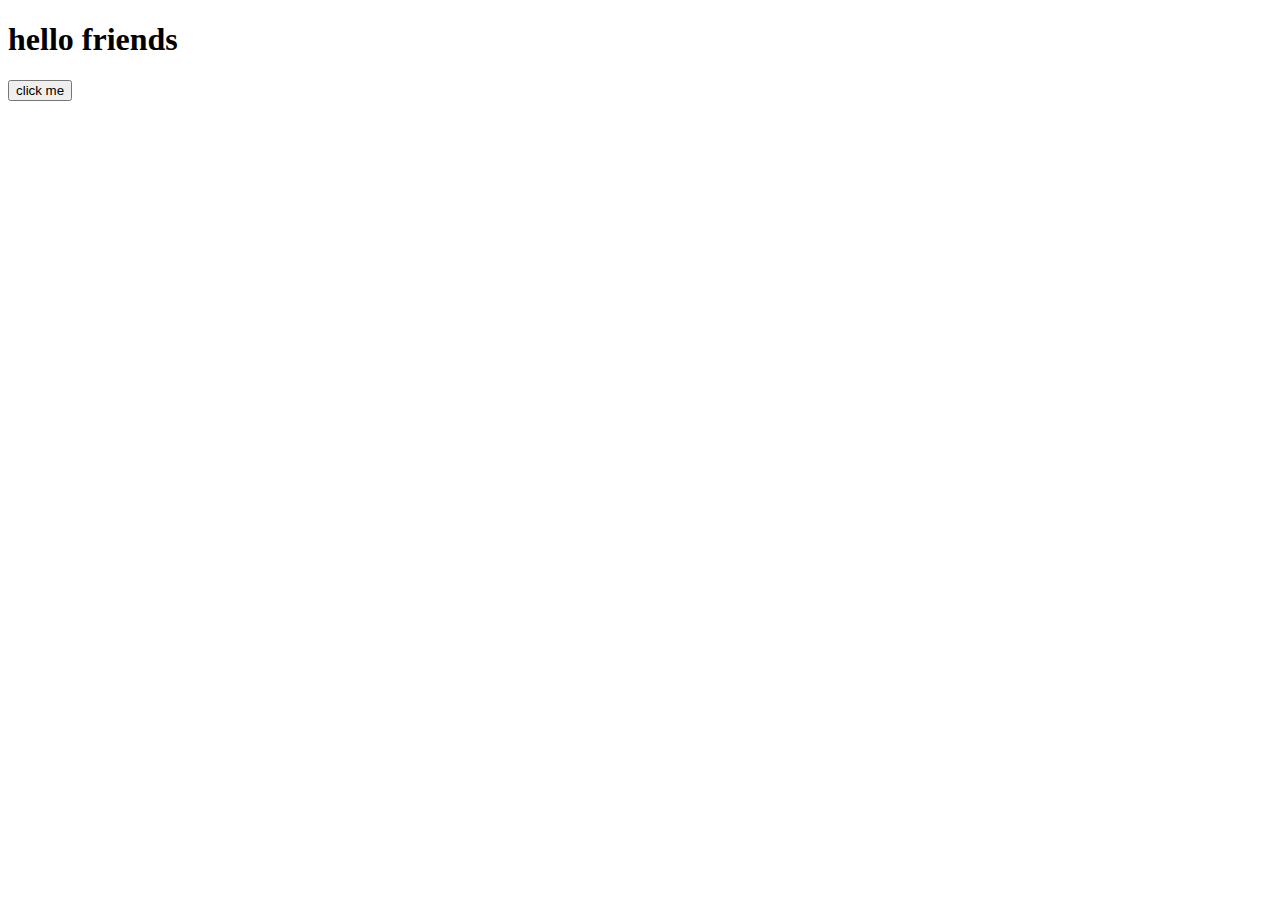
<file: index.html>
<!DOCTYPE html>
<html lang="en">
<head>
    <h1>hello friends</h1>
    <meta charset="UTF-8">
    <meta http-equiv="X-UA-Compatible" content="IE=edge">
    <meta name="viewport" content="width=device-width, initial-scale=1.0">
    <button id="clickme">click me</button>
    <title>Document</title>
</head>
<body>
    
</body>
</html>
</file>
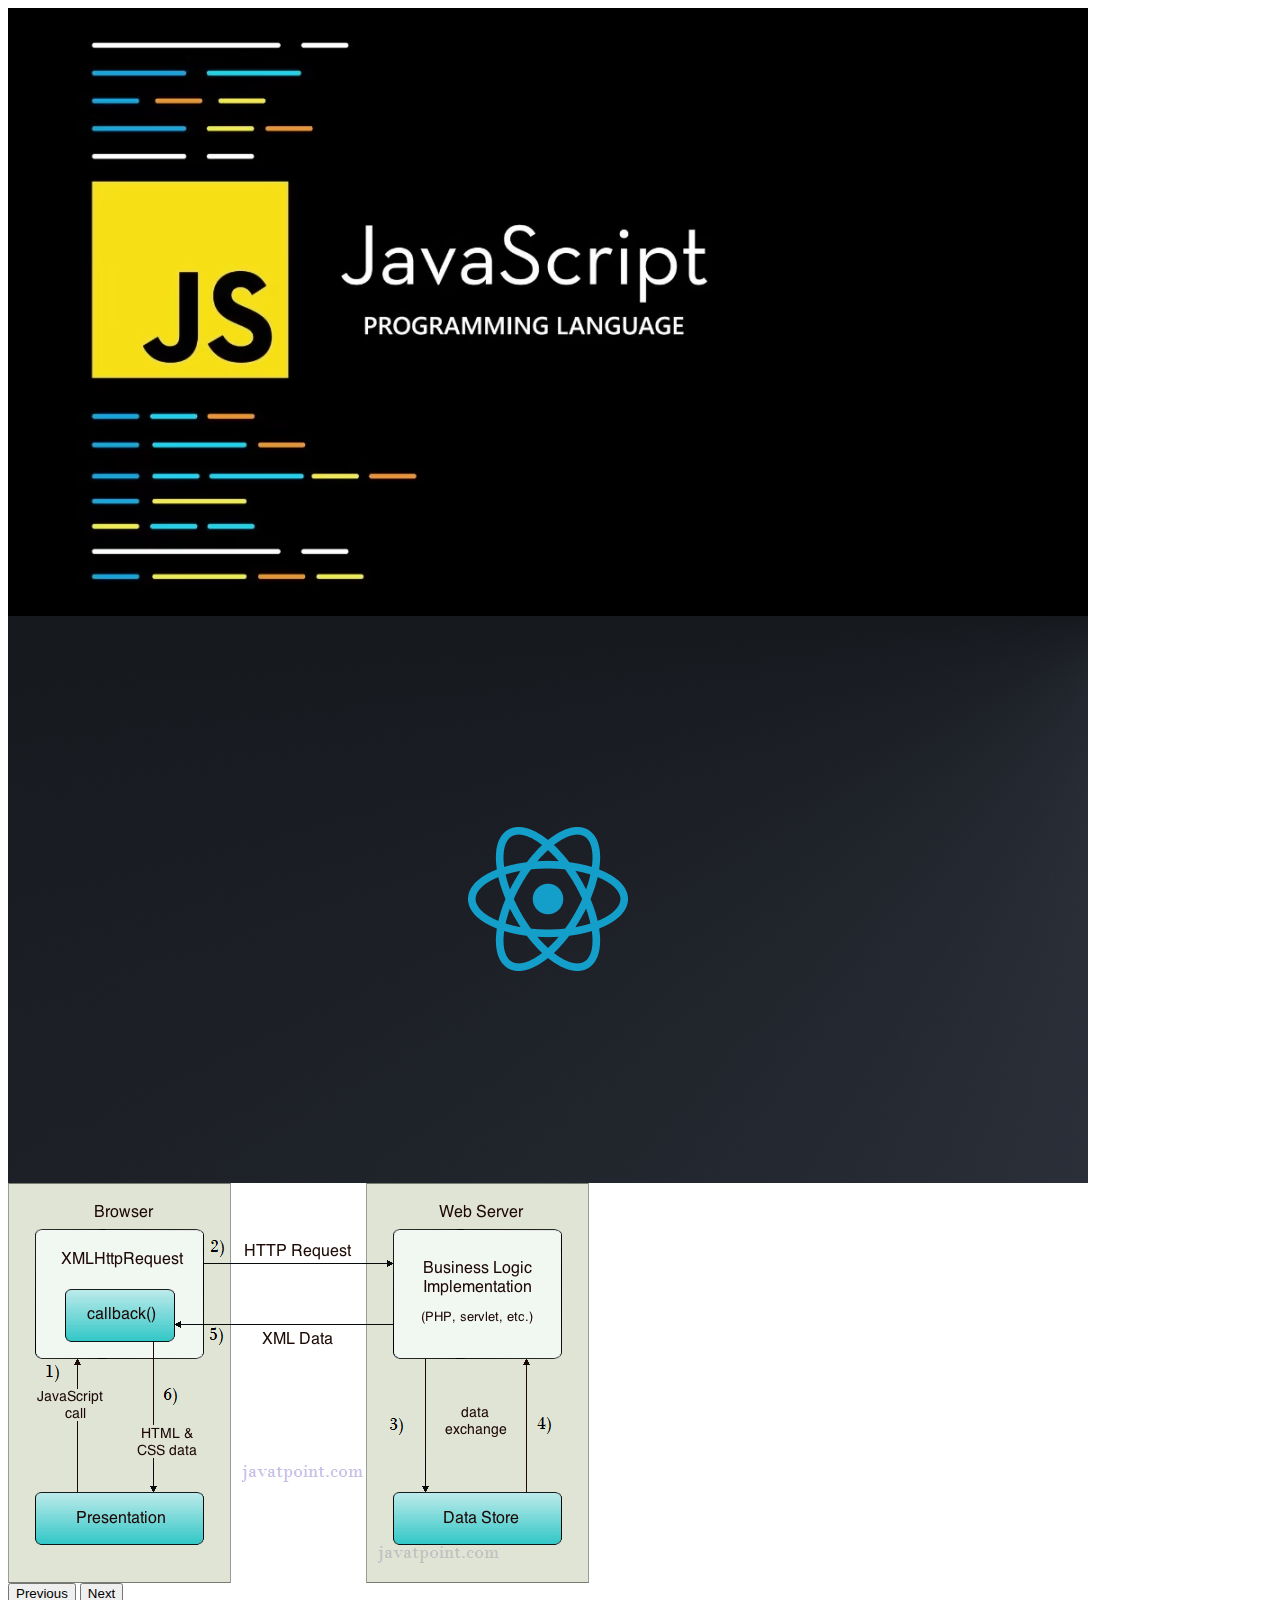
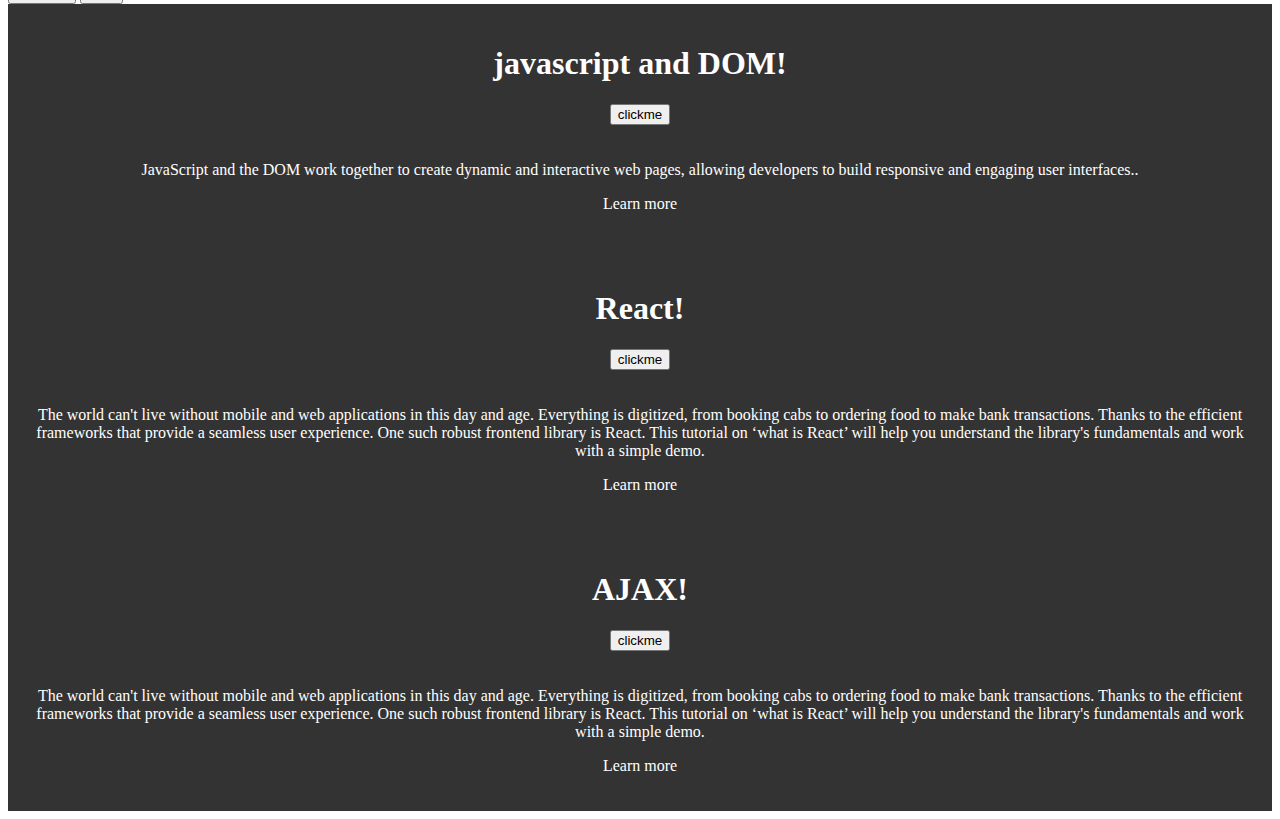
<file: timerproject.html>
<html>
    <head>
    <title>
    javascript and DOM
    </title>
    <link href="https://cdn.jsdelivr.net/npm/bootstrap@5.3.2/dist/css/bootstrap.min.css" rel="stylesheet" integrity="sha384-T3c6CoIi6uLrA9TneNEoa7RxnatzjcDSCmG1MXxSR1GAsXEV/Dwwykc2MPK8M2HN" crossorigin="anonymous">
    <link href="index.css" rel="stylesheet" />
</head>

<body>

    <div id="carouselExample" class="carousel slide">
        <div class="carousel-inner">
          <div class="carousel-item active">
            <img src="What-Is-JavaScript-Used-For.avif" class="d-block w-100" alt="...">
          </div>
          <div class="carousel-item">
            <img src="og-home.png" class="d-block w-100" alt="...">
          </div>
          <div class="carousel-item">
            <img src="howajaxworks.png" class="d-block w-100" alt="...">
          </div>
        </div>
        <button class="carousel-control-prev" type="button" data-bs-target="#carouselExample" data-bs-slide="prev">
          <span class="carousel-control-prev-icon" aria-hidden="true"></span>
          <span class="visually-hidden">Previous</span>
        </button>
        <button class="carousel-control-next" type="button" data-bs-target="#carouselExample" data-bs-slide="next">
          <span class="carousel-control-next-icon" aria-hidden="true"></span>
          <span class="visually-hidden">Next</span>
        </button>
      </div>

    <main class="px-3">
        <h1>javascript and DOM!</h1>
        <button onclick="ontap1()" type="button" class="btn btn-outline-success">clickme</button>
        <p class="lead">JavaScript and the DOM work together to create dynamic and interactive web pages, allowing developers to build responsive and engaging user interfaces..</p>
        <p class="lead">
          <a href="#" class="btn btn-lg btn-light fw-bold border-white bg-white" onclick="ontap()">Learn more</a>
        </p>
      </main>

      <main class="px-4">
        <h1>React!</h1>
        <button onclick="ontapp2()" type="button" class="btn btn-outline-success">clickme</button>
        <p class="lead">The world can't live without mobile and web applications in this day and age. Everything is digitized, from booking cabs to ordering food to make bank transactions. Thanks to the efficient frameworks that provide a seamless user experience. One such robust frontend library is React. This tutorial on ‘what is React’ will help you understand the library's fundamentals and work with a simple demo.</p>
        <p class="lead">
          <a href="#" class="btn btn-lg btn-light fw-bold border-white bg-white" onclick="ontapp()">Learn more</a>
        </p>
      </main>

      <main class="px-4">
        <h1>AJAX!</h1>
        <button onclick="ontappp1()" type="button" class="btn btn-outline-success">clickme</button>
        <p class="lead">The world can't live without mobile and web applications in this day and age. Everything is digitized, from booking cabs to ordering food to make bank transactions. Thanks to the efficient frameworks that provide a seamless user experience. One such robust frontend library is React. This tutorial on ‘what is React’ will help you understand the library's fundamentals and work with a simple demo.</p>
        <p class="lead">
          <a href="#" class="btn btn-lg btn-light fw-bold border-white bg-white" onclick="ontappp()">Learn more</a>
        </p>
      </main>
    <script src="https://cdn.jsdelivr.net/npm/bootstrap@5.3.2/dist/js/bootstrap.bundle.min.js" integrity="sha384-C6RzsynM9kWDrMNeT87bh95OGNyZPhcTNXj1NW7RuBCsyN/o0jlpcV8Qyq46cDfL" crossorigin="anonymous"></script>

</body>

<script>

function ontap1() {
        let url = "https://www.w3schools.com/js/";
        let opennewtab = open(url,"","height=900px","width=900px");
        setTimeout(() => {
            opennewtab.close();
        },3000)
    }

    function ontap() {
        let url = "https://www.w3schools.com/js/";
        let opennewtab = open(url,"","height=900px","width=900px");
    }


    function ontapp1() {
        let url = "https://www.simplilearn.com/tutorials/reactjs-tutorial/what-is-reactjs";
        let opennewtab = open(url,"","height=900px","width=900px");
        setTimeout(() => {
            opennewtab.close();
        },3000)
    }

    
    function ontapp() {
        let url = "https://www.simplilearn.com/tutorials/reactjs-tutorial/what-is-reactjs";
        let opennewtab = open(url,"","height=900px","width=900px");
    }

    function ontappp1() {
        let url = "https://www.w3schools.com/xml/ajax_intro.asp";
        let opennewtab = open(url,"","height=900px","width=900px");
        setTimeout(() => {
            opennewtab.close();
        },3000)
    }

    function ontappp() {
        let url = "https://www.w3schools.com/xml/ajax_intro.asp";
        let opennewtab = open(url,"","height=900px","width=900px");
    }
  

</script>
</html>
</file>
<file: index.css>
/* Apply dark grey background color to the main element */
main {
    background-color: #333; /* Change the color code as per your preference */
    color: #fff; /* Text color */
    padding: 20px; /* Padding around the content */
    text-align: center; /* Center align the content */
  }
  
  /* Style the button inside the main element */
  main button {
    margin-bottom: 20px; /* Add some spacing below the button */
  }
  
  /* Style the anchor tag inside the main element */
  main a {
    color: #fff; /* Link color */
    text-decoration: none; /* Remove underline */
  }
</file>
